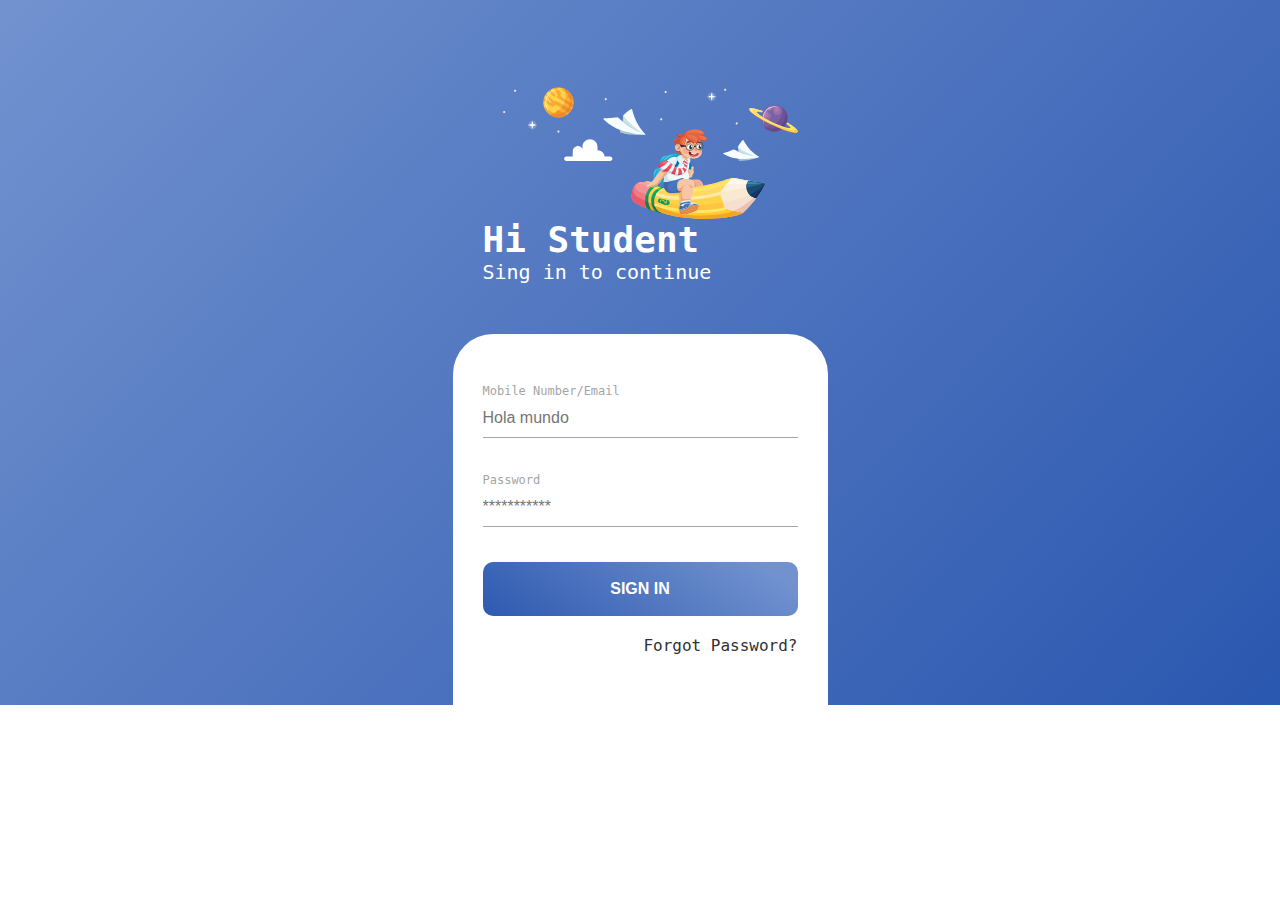
<file: index.html>
<!DOCTYPE html>
<html lang="es">
<head>
    <meta charset="UTF-8">
    <meta http-equiv="X-UA-Compatible" content="IE=edge">
    <meta name="viewport" content="width=device-width, initial-scale=1.0">
    <link rel="stylesheet" href="css/Movil-login.css">
    <link rel="stylesheet" href="css/ConfiGeneral.css">
    <title>Document</title>
</head>

<body>
    <div class="login-Fondo">
        <section class="banner-login">
            <img src="img/vector.svg" alt="">
            <h2>Hi Student</h2>
            <span>
                Sing in to continue
            </span>
        </section>

        <section class="formulario-login">
            <form class="formulario">
                <label class="formulario__label">
                    Mobile Number/Email
                    <input type="email" placeholder="Hola mundo">
                </label>
                <label class="formulario__label">
                    Password
                    <input type="password" placeholder="***********">
                </label>
                <button>SIGN IN</button>
                <label class="formulario__mensaje">Forgot Password?</label>
            </form>

        </section>
    </div>
    
</body>
</html>
</file>
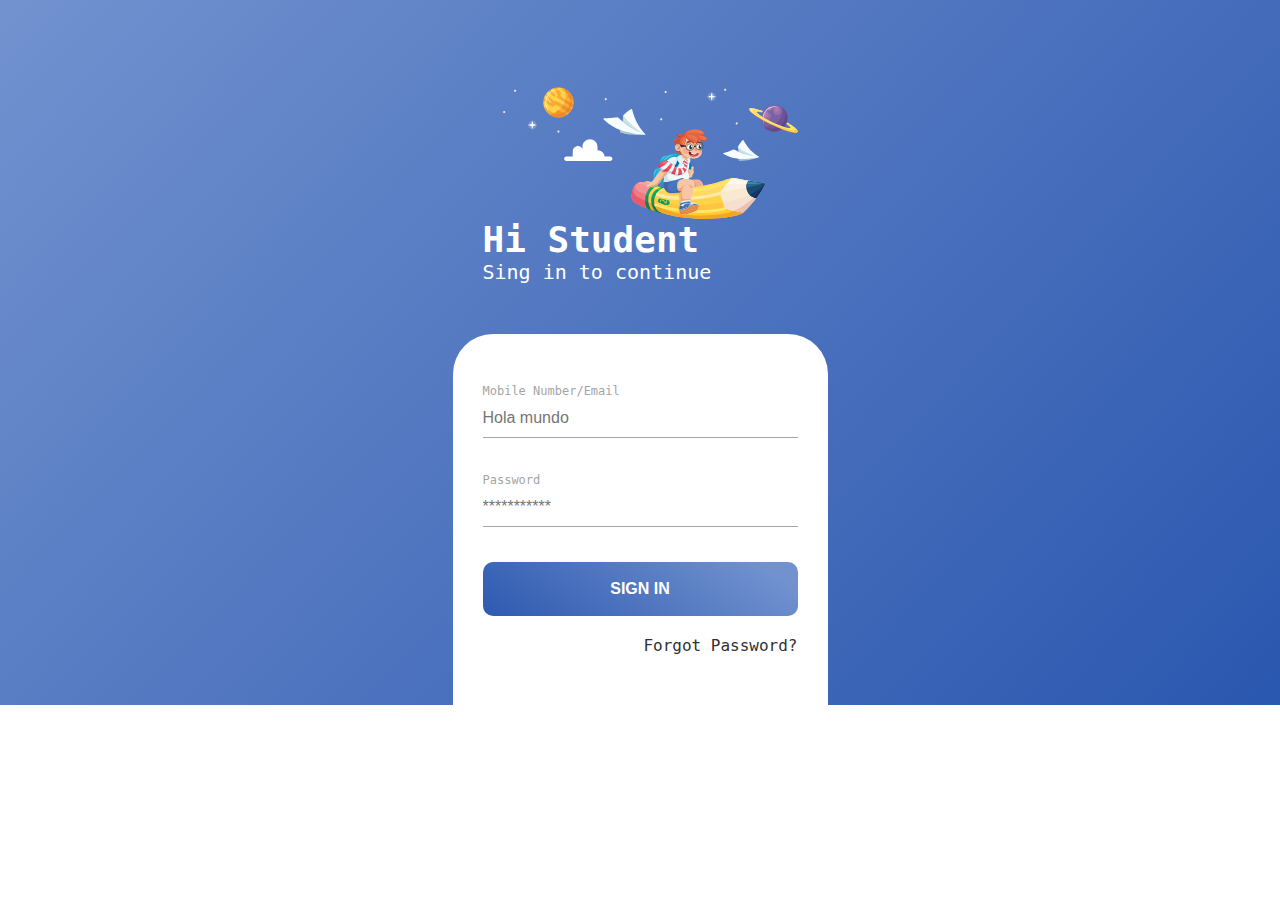
<file: login.html>
<!DOCTYPE html>
<html lang="es">
<head>
    <meta charset="UTF-8">
    <meta http-equiv="X-UA-Compatible" content="IE=edge">
    <meta name="viewport" content="width=device-width, initial-scale=1.0">
    <link rel="stylesheet" href="css/Movil-login.css">
    <link rel="stylesheet" href="css/ConfiGeneral.css">
    <title>Document</title>
</head>

<body>
    <div class="login-Fondo">
        <section class="banner-login">
            <img src="img/vector.svg" alt="">
            <h2>Hi Student</h2>
            <span>
                Sing in to continue
            </span>
        </section>

        <section class="formulario-login">
            <form class="formulario">
                <label class="formulario__label">
                    Mobile Number/Email
                    <input type="email" placeholder="Hola mundo">
                </label>
                <label class="formulario__label">
                    Password
                    <input type="password" placeholder="***********">
                </label>
                <button>SIGN IN</button>
                <label class="formulario__mensaje">Forgot Password?</label>
            </form>

        </section>
    </div>
    
</body>
</html>
</file>
<file: css/Movil-login.css>
.login-Fondo{
    background: linear-gradient(313.78deg, #2855AE -3.15%, #7292CF 100%);
    padding-top: 3.7rem;
}
.banner-login img{
    width: 29.5rem;
    align-self: flex-end;
}
.banner-login h2{
    color: #fff;
    font-size: var(--size-h1);
    font-weight: 600;
}
.banner-login span{
    font-size: var(--size-h3);
    font-weight: 300;
    color: #fff;
}
.formulario-login{
    background-color: #fff;
    border-radius: 4rem 4rem 0rem 0rem;
}
.formulario{
    width: 31.5rem;
    margin: auto;

    display: flex;
    flex-direction: column;
}
.formulario__label{
    font-size: 1.2rem;
    color: var(--gris3);
    margin-bottom: 3.5rem;

    display: flex;
    flex-direction: column;
}
.formulario__label input{
    width: 100%;
    border: none;
    height: 4rem;
    border-bottom: 1px solid var(--gris3);
    outline: none;
    font-size: var(--size-parrafo);
}
.formulario button {
    height: 5.4rem;
    background: linear-gradient(35.54deg, #2855AE -7.25%, #7292CF 90.75%);
    border-radius: 1rem;
    color: #fff;
    font-size: var(--size-parrafo);
    font-weight: 600;
    border-style: none;
    cursor: pointer;

    display: flex;
    flex-direction: row;
    justify-content:center;
    align-items: center;

    position: relative;
}
.formulario button img {
    width: 2.5rem;
    position: absolute;
    right: 2.8rem;
}

.formulario__mensaje {
    color: var(--gris1);
    font-size: var(--size-parrafo);
    margin-top: 2rem;

    align-self: flex-end;
}
</file>
<file: css/ConfiGeneral.css>
* {
    margin: 0;
    padding: 0;
    box-sizing: border-box;
}

html {
    font-family: monospace;
    font-size: 10px;
}


:root {
    /* variables de color */
    --azul1: #345FB4;
    --azul2: #6789CA;
    --gris1: #313131;
    --gris2: #777777;
    --gris3: #a5a5a5;

    /* TAMAÑOS DE FUENTE */
    --size-h1 : 3.6rem;
    --size-h2 : 2.6rem;
    --size-h3 : 2rem;
    --size-parrafo : 1.6rem;
}

/* DEFINICIÓN DE LAS SECCIONES*/
section{
    max-width: 37.5rem;
    height: auto;
    margin: auto;
    padding: 5rem 3rem;

    display: flex;
    flex-direction: column;
}
</file>
